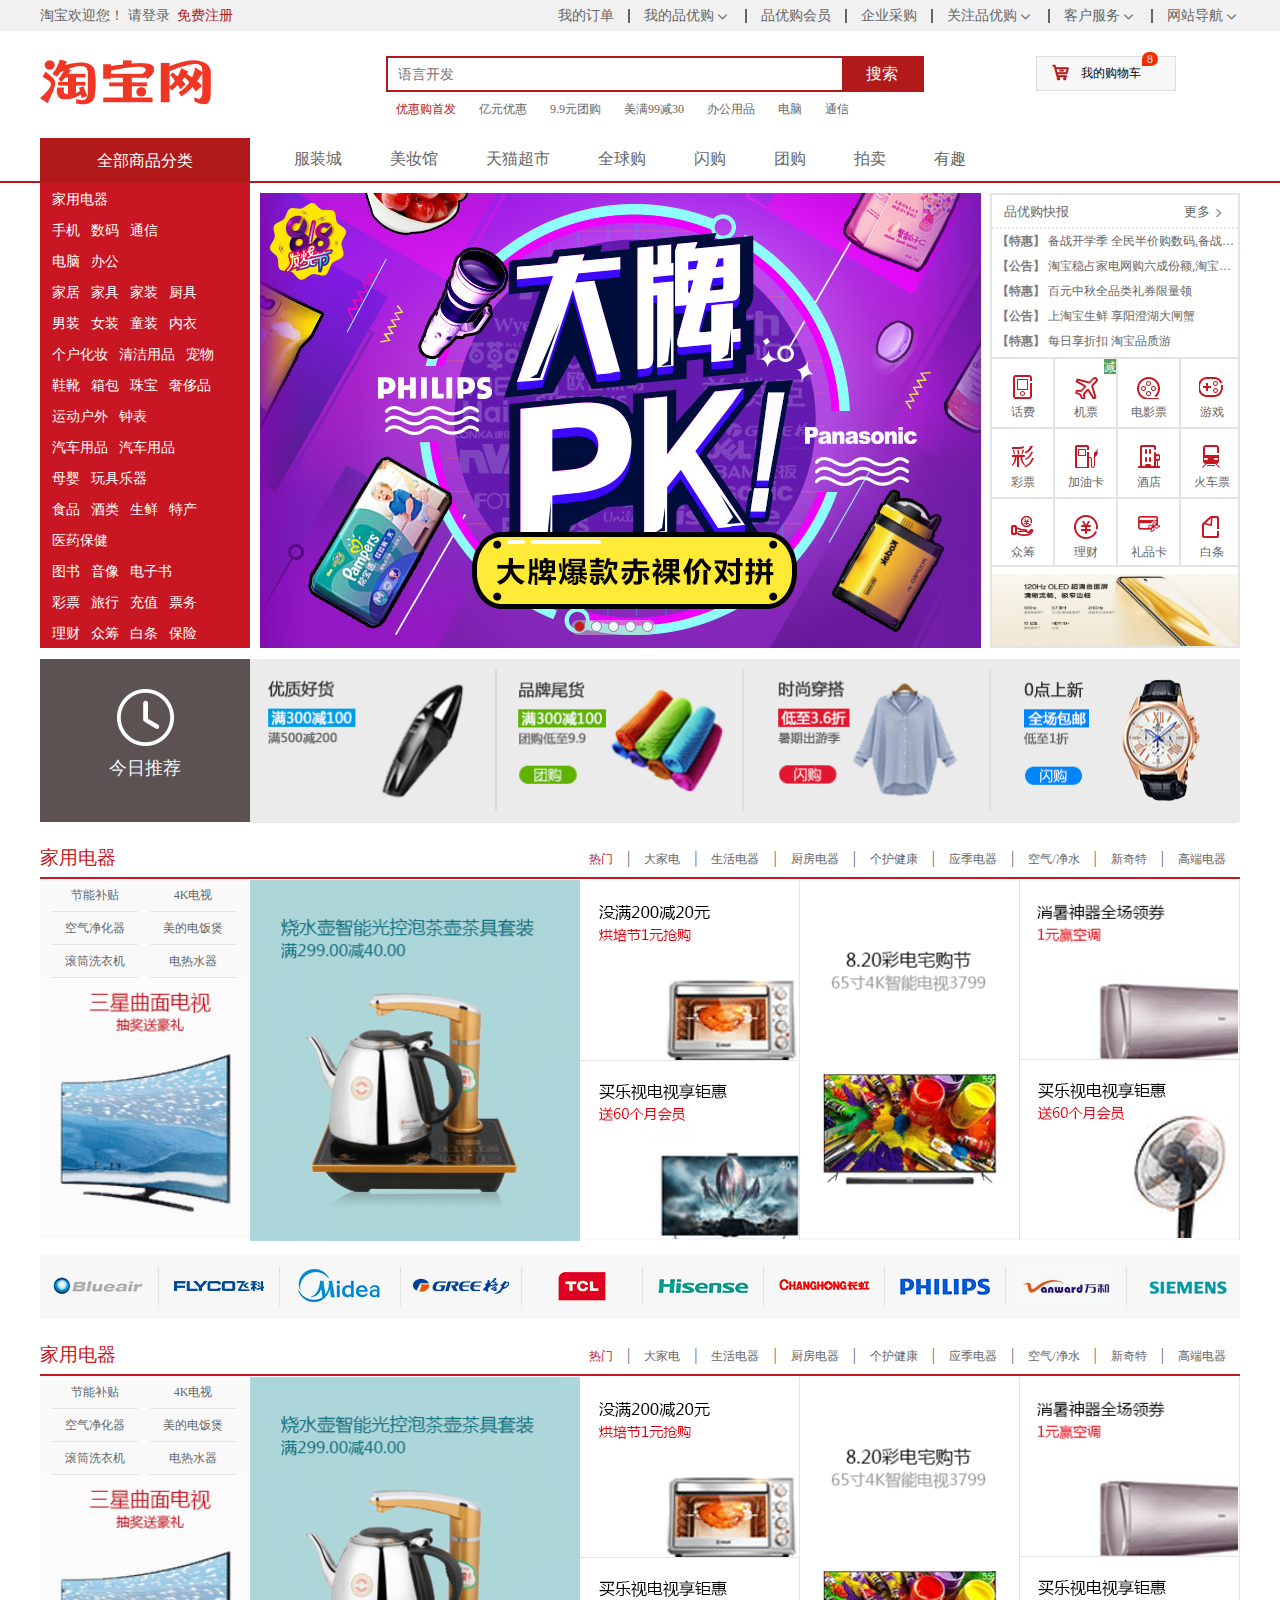
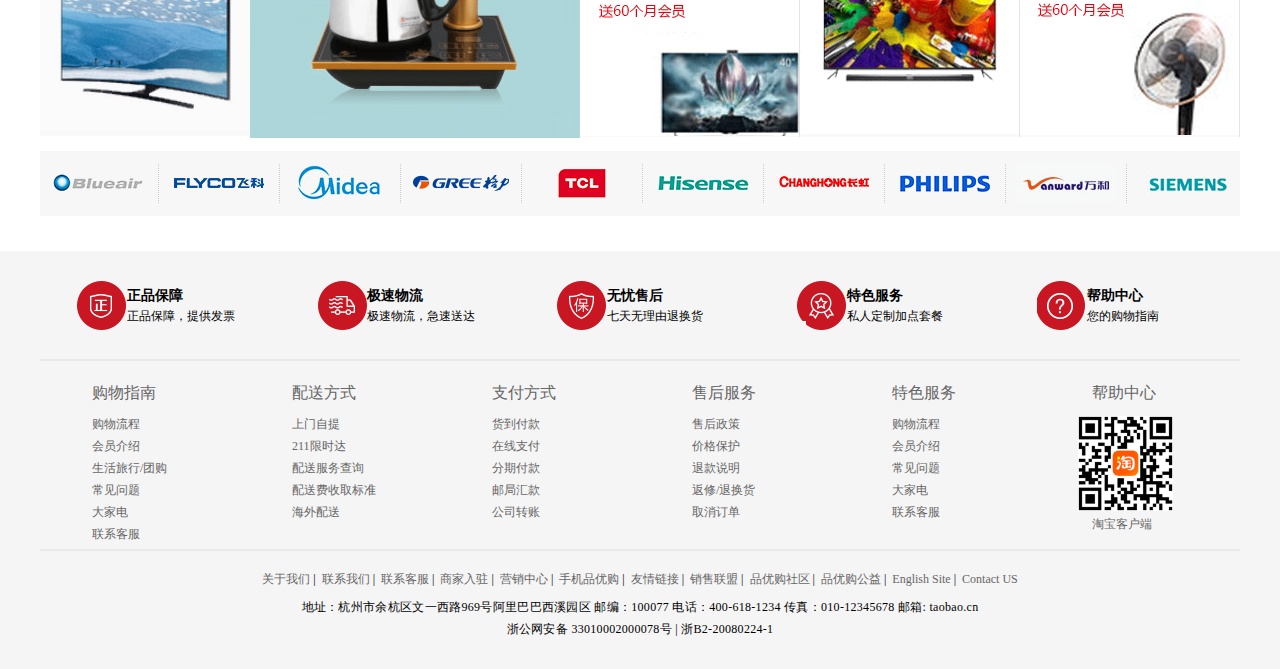
<file: index.html>
<!DOCTYPE html>
<html lang="en">

<head>
    <meta charset="UTF-8">
    <meta http-equiv="X-UA-Compatible" content="IE=edge">
    <meta name="viewport" content="width=device-width, initial-scale=1.0">
    <title>淘宝网-品质保障、轻松购物</title>
    <meta name="description"
        content="淘宝网 - 亚洲较大的网上交易平台，提供各类服饰、美容、家居、数码、话费/点卡充值… 数亿优质商品，同时提供担保交易(先收货后付款)等安全交易保障服务，并由商家提供退货承诺、破损补寄等消费者保障服务，让你安心享受网上购物乐趣！">
    <meta name="keyword" content="购物网站,团购,网上贸易,安全购物,电子商务">
    <link rel="short icon" href="favicon.ico">
    <link rel="stylesheet" href="css/base.css">
    <link rel="stylesheet" href="css/common.css">
    <link rel="stylesheet" href="css/index.css">
    <script src="http://at.alicdn.com/t/c/font_3820573_bttabifp97.js"></script>
    <script src="js/demo.js"></script>


</head>

<body>
    <!-- 快捷方式栏 -->
    <section class="shortcut">
        <div class="w">
            <div class="fl">
                <ul>
                    <li>淘宝欢迎您！&nbsp;</li>
                    <li><a href="#" class="style_gray">请登录&nbsp;&nbsp;</a><a href="register.html"
                            class="style_red">免费注册</a>
                    </li>
                </ul>
            </div>
            <div class="fr">
                <ul>
                    <li>我的订单</li>
                    <li></li>
                    <li class="arrow_down">我的品优购</li>
                    <li></li>
                    <li>品优购会员</li>
                    <li></li>
                    <li>企业采购</li>
                    <li></li>
                    <li class="arrow_down">关注品优购</li>
                    <li></li>
                    <li class="arrow_down">客户服务</li>
                    <li></li>
                    <li class="arrow_down">网站导航</li>
                </ul>
            </div>
        </div>
    </section>
    <!-- 头部区域 -->
    <header class="header w">
        <div class="logo">
            <h1><a href="index.html" title="淘宝网-品质保障、轻松购物">淘宝网-品质保障、轻松购物</a></h1>
        </div>
        <!-- 搜索区域 -->
        <div class="search">
            <input type="text" placeholder="语言开发">
            <button>搜索</button>
        </div>
        <!-- 热词模块 -->
        <div class="hotword">
            <a href="#" class="style_red">优惠购首发</a>
            <a href="#">亿元优惠</a>
            <a href="#">9.9元团购</a>
            <a href="#">美满99减30</a>
            <a href="#">办公用品</a>
            <a href="#">电脑</a>
            <a href="#">通信</a>
        </div>
        <div class="shopcart">我的购物车
            <i class="count">8</i>
        </div>

    </header>
    <!-- 导航栏 -->
    <nav class="nav">
        <div class="w">
            <div class="dropdown">
                <dt>全部商品分类</dt>
                <dd>
                    <ul>
                        <li><a href="#">家用电器</a>
                        </li>
                        <li><a href="list.html">手机</a>
                            <a href="#">数码</a>
                            <a href="#">通信</a>
                        </li>
                        <li><a href="#">电脑</a>
                            <a href="#">办公</a>
                        </li>
                        <li><a href="#">家居</a>
                            <a href="#">家具</a>
                            <a href="#">家装</a>
                            <a href="#">厨具</a>
                        </li>
                        <li><a href="#">男装</a>
                            <a href="#">女装</a>
                            <a href="#">童装</a>
                            <a href="#">内衣</a>
                        </li>
                        <li><a href="#">个户化妆</a>
                            <a href="#">清洁用品</a>
                            <a href="#">宠物</a>
                        </li>
                        <li><a href="#">鞋靴</a>
                            <a href="#">箱包</a>
                            <a href="#">珠宝</a>
                            <a href="#">奢侈品</a>
                        </li>
                        <li><a href="#">运动户外</a>
                            <a href="#">钟表</a>
                        </li>
                        <li><a href="#">汽车用品</a>
                            <a href="#">汽车用品</a>
                        </li>
                        <li><a href="#">母婴</a>
                            <a href="#">玩具乐器</a>
                        </li>
                        <li><a href="#">食品</a>
                            <a href="#">酒类</a>
                            <a href="#">生鲜</a>
                            <a href="#">特产</a>
                        </li>
                        <li><a href="#">医药保健</a>
                        </li>
                        <li><a href="#">图书</a>
                            <a href="#">音像</a>
                            <a href="#">电子书</a>
                        </li>
                        <li><a href="#">彩票</a>
                            <a href="#">旅行</a>
                            <a href="#">充值</a>
                            <a href="#">票务</a>
                        </li>
                        <li><a href="#">理财</a>
                            <a href="#">众筹</a>
                            <a href="#">白条</a>
                            <a href="#">保险</a>
                        </li>
                    </ul>
                </dd>
            </div>
            <div class="navitems">
                <ul>
                    <li><a href="#">服装城</a></li>
                    <li><a href="#">美妆馆</a></li>
                    <li><a href="#">天猫超市</a></li>
                    <li><a href="#">全球购</a></li>
                    <li><a href="#">闪购</a></li>
                    <li><a href="#">团购</a></li>
                    <li><a href="#">拍卖</a></li>
                    <li><a href="#">有趣</a></li>
                </ul>
            </div>
        </div>
    </nav>



    <!-- 首页模块 -->
    <div class="w">
        <div class="main">
            <div class="banner">
                <div class="previous iconfont banner_buttonStyle">
                    &#xe66e;
                </div>
                <div class="next iconfont banner_buttonStyle">
                    &#xe670;
                </div>
                <div class="indicator">
                    <ul>
                        <li></li>
                        <li></li>
                        <li></li>
                        <li></li>
                        <li></li>
                    </ul>
                </div>
                <ul>
                    <li> <img src="upload/banner4.png" alt=""> </li>
                    <li></li>
                    <li></li>
                </ul>
            </div>


            <div class="newsflash">
                <div class="news">
                    <div class="thead">
                        <h5>品优购快报</h5> <a href="#">更多</a>
                    </div>
                    <ul class="tbody">
                        <li> <span>【特惠】</span> <a href="#">备战开学季 全民半价购数码,备战开学季 全民半价购数码</a></li>
                        <li> <span>【公告】</span> <a href="#">淘宝稳占家电网购六成份额,淘宝稳占家电网购六成份额 </a></li>
                        <li> <span>【特惠】</span> <a href="#">百元中秋全品类礼券限量领 </a></li>
                        <li> <span>【公告】</span> <a href="#">上淘宝生鲜 享阳澄湖大闸蟹</a></li>
                        <li> <span>【特惠】</span> <a href="#">每日享折扣 淘宝品质游 </a></li>
                    </ul>
                </div>

                <div class="lifeservices">
                    <ul>
                        <li>
                            <span></span>
                            <a href="#">话费</a>
                        </li>
                        <li>
                            <span></span>
                            <a href="#">机票</a>
                            <div class="garbain_icon">减</div>
                        </li>
                        <li>
                            <span></span>
                            <a href="#">电影票</a>
                        </li>
                        <li>
                            <span></span>
                            <a href="#">游戏</a>
                        </li>
                        <li>
                            <span></span>
                            <a href="#">彩票</a>
                        </li>
                        <li>
                            <span></span>
                            <a href="#">加油卡</a>
                        </li>
                        <li>
                            <span></span>
                            <a href="#">酒店</a>
                        </li>
                        <li>
                            <span></span>
                            <a href="#">火车票</a>
                        </li>
                        <li>
                            <span></span>
                            <a href="#">众筹</a>
                        </li>
                        <li>
                            <span></span>
                            <a href="#">理财</a>
                        </li>
                        <li>
                            <span></span>
                            <a href="#">礼品卡</a>
                        </li>
                        <li>
                            <span></span>
                            <a href="#">白条</a>
                        </li>
                    </ul>
                </div>
                <div class="bargain">
                    <img src="upload/Snipaste_2023-02-12_20-47-40.png" alt="" width="250px" height="75px">
                </div>
            </div>
        </div>
    </div>


    <!-- 今日推荐 -->
    <div class="recommend w">
        <div class="recommend_head">
            <img src="images/今日推荐.png" alt="">
            <p>今日推荐</p>
        </div>
        <div class="recommend_body">
            <ul>
                <li><img src="upload/recommend01.png" alt=""></li>
                <li><img src="upload/recommend02.png" alt=""></li>
                <li><img src="upload/recommend03.png" alt=""></li>
                <li><img src="upload/recommend04.png" alt=""></li>
            </ul>
        </div>
    </div>

    <!-- 电梯模块 -->
    <div class="floor w">
        <div class="appliance">
            <div class="box-head">
                <h3>家用电器</h3>
                <div class="tab-list">
                    <ul>
                        <li><a href="#" class="style_red">热门</a>|</li>
                        <li><a href="#">大家电</a>|</li>
                        <li><a href="#">生活电器</a>|</li>
                        <li><a href="#">厨房电器</a>|</li>
                        <li><a href="#">个护健康</a>|</li>
                        <li><a href="#">应季电器</a>|</li>
                        <li><a href="#">空气/净水</a>|</li>
                        <li><a href="#">新奇特</a>|</li>
                        <li><a href="#">高端电器</a></li>
                    </ul>
                </div>
            </div>
            <div class="box-body">
                <div class="tab-list-item">
                    <div class="column_210">
                        <ul>
                            <li><a href="#">节能补贴</a></li>
                            <li><a href="#">4K电视</a></li>
                            <li><a href="#">空气净化器</a></li>
                            <li><a href="#">美的电饭煲</a></li>
                            <li><a href="#">滚筒洗衣机</a></li>
                            <li><a href="#">电热水器</a></li>
                        </ul>
                        <a href="#">
                            <img src="upload/floor-1-1.png" alt=""></a>
                    </div>
                    <div class="column_330">
                        <a href="#"><img src="upload/floor-1-b01.png" alt=""></a>
                    </div>
                    <div class="column_220">
                        <a href="#" class="border_bottom"><img src="upload/floor-1-2.png" alt=""></a>
                        <a href="#"><img src="upload/floor-1-3.png" alt=""></a>
                    </div>
                    <div class="column_220">
                        <a href="#"><img src="upload/floor-1-4.png" alt=""></a>
                    </div>
                    <div class="column_220">
                        <a href="#" class="border_bottom"><img src="upload/floor-1-5.png" alt=""></a>
                        <a href="#"><img src="upload/floor-1-6.png" alt=""></a>
                    </div>
                </div>
            </div>

        </div>
        <div class="brand"><img src="upload/brand.png" alt=""></div>

        <!-- 第二层 -->
        <div class="appliance">
            <div class="box-head">
                <h3>家用电器</h3>
                <div class="tab-list">
                    <ul>
                        <li><a href="#" class="style_red">热门</a>|</li>
                        <li><a href="#">大家电</a>|</li>
                        <li><a href="#">生活电器</a>|</li>
                        <li><a href="#">厨房电器</a>|</li>
                        <li><a href="#">个护健康</a>|</li>
                        <li><a href="#">应季电器</a>|</li>
                        <li><a href="#">空气/净水</a>|</li>
                        <li><a href="#">新奇特</a>|</li>
                        <li><a href="#">高端电器</a></li>
                    </ul>
                </div>
            </div>
            <div class="box-body">
                <div class="tab-list-item">
                    <div class="column_210">
                        <ul>
                            <li><a href="#">节能补贴</a></li>
                            <li><a href="#">4K电视</a></li>
                            <li><a href="#">空气净化器</a></li>
                            <li><a href="#">美的电饭煲</a></li>
                            <li><a href="#">滚筒洗衣机</a></li>
                            <li><a href="#">电热水器</a></li>
                        </ul>
                        <a href="#">
                            <img src="upload/floor-1-1.png" alt=""></a>
                    </div>
                    <div class="column_330">
                        <a href="#"><img src="upload/floor-1-b01.png" alt=""></a>
                    </div>
                    <div class="column_220">
                        <a href="#" class="border_bottom"><img src="upload/floor-1-2.png" alt=""></a>
                        <a href="#"><img src="upload/floor-1-3.png" alt=""></a>
                    </div>
                    <div class="column_220">
                        <a href="#"><img src="upload/floor-1-4.png" alt=""></a>
                    </div>
                    <div class="column_220">
                        <a href="#" class="border_bottom"><img src="upload/floor-1-5.png" alt=""></a>
                        <a href="#"><img src="upload/floor-1-6.png" alt=""></a>
                    </div>
                </div>
            </div>

        </div>
        <div class="brand"><img src="upload/brand.png" alt=""></div>
    </div>








    <!-- 底部模块 -->
    <footer class="footer">
        <div class="w">
            <!-- 服务模块 -->
            <div class="mod_services">
                <ul>
                    <li>
                        <h5></h5>
                        <h4>正品保障</h4>
                        <p>正品保障，提供发票</p>
                    </li>
                    <li>
                        <h5></h5>
                        <h4>极速物流</h4>
                        <p>极速物流，急速送达</p>
                    </li>
                    <li>
                        <h5></h5>
                        <h4>无忧售后</h4>
                        <p>七天无理由退换货</p>
                    </li>
                    <li>
                        <h5></h5>
                        <h4>特色服务</h4>
                        <p>私人定制加点套餐</p>
                    </li>
                    <li>
                        <h5></h5>
                        <h4>帮助中心</h4>
                        <p>您的购物指南</p>
                    </li>
                </ul>
            </div>
            <!-- 购物指南 -->
            <div class="mod_help">
                <ul>
                    <li>
                        <dl>
                            <dt><a href="#">购物指南</a></dt>
                            <dd><a href="#">购物流程</a></dd>
                            <dd><a href="#">会员介绍</a></dd>
                            <dd><a href="#">生活旅行/团购</a></dd>
                            <dd><a href="#">常见问题</a></dd>
                            <dd><a href="#">大家电</a></dd>
                            <dd><a href="#">联系客服</a></dd>
                        </dl>
                    </li>
                    <li>
                        <dl>
                            <dt><a href="#">配送方式</a></dt>
                            <dd><a href="#">上门自提</a></dd>
                            <dd><a href="#">211限时达</a></dd>
                            <dd><a href="#">配送服务查询</a></dd>
                            <dd><a href="#">配送费收取标准</a></dd>
                            <dd><a href="#">海外配送</a></dd>
                        </dl>
                    </li>
                    <li>
                        <dl>
                            <dt><a href="#">支付方式</a></dt>
                            <dd><a href="#">货到付款</a></dd>
                            <dd><a href="#">在线支付</a></dd>
                            <dd><a href="#">分期付款</a></dd>
                            <dd><a href="#">邮局汇款</a></dd>
                            <dd><a href="#">公司转账</a></dd>
                        </dl>
                    </li>
                    <li>
                        <dl>
                            <dt><a href="#">售后服务</a></dt>
                            <dd><a href="#">售后政策</a></dd>
                            <dd><a href="#">价格保护</a></dd>
                            <dd><a href="#">退款说明</a></dd>
                            <dd><a href="#">返修/退换货</a></dd>
                            <dd><a href="#">取消订单</a></dd>
                        </dl>
                    </li>
                    <li>
                        <dl>
                            <dt><a href="#">特色服务</a></dt>
                            <dd><a href="#">购物流程</a></dd>
                            <dd><a href="#">会员介绍</a></dd>
                            <dd><a href="#">常见问题</a></dd>
                            <dd><a href="#">大家电</a></dd>
                            <dd><a href="#">联系客服</a></dd>
                        </dl>
                    </li>
                    <li>
                        <dl>
                            <dt><a href="#">帮助中心</a></dt>
                            <dd><img src="./images/二维码.png" alt="二维码"></dd>
                            <dd><a href="#">淘宝客户端</a></dd>
                        </dl>
                    </li>
                </ul>

            </div>
            <!-- 联系我们 -->
            <div class="mod_contact">
                <div class="link">
                    <a href="#">关于我们</a>&nbsp;|&nbsp;
                    <a href="#">联系我们</a>&nbsp;|&nbsp;
                    <a href="#">联系客服</a>&nbsp;|&nbsp;
                    <a href="#">商家入驻</a>&nbsp;|&nbsp;
                    <a href="#">营销中心</a>&nbsp;|&nbsp;
                    <a href="#">手机品优购</a>&nbsp;|&nbsp;
                    <a href="#">友情链接</a>&nbsp;|&nbsp;
                    <a href="#">销售联盟</a>&nbsp;|&nbsp;
                    <a href="#">品优购社区</a>&nbsp;|&nbsp;
                    <a href="#">品优购公益</a>&nbsp;|&nbsp;
                    <a href="#">English Site</a>&nbsp;|&nbsp;
                    <a href="#">Contact US</a>
                </div>
                <div class="copyright">
                    地址：杭州市余杭区文一西路969号阿里巴巴西溪园区 邮编：100077 电话：400-618-1234 传真：010-12345678 邮箱: taobao.cn <br>
                    浙公网安备 33010002000078号 | 浙B2-20080224-1
                </div>
            </div>
        </div>

    </footer>

</body>

</html>
</file>
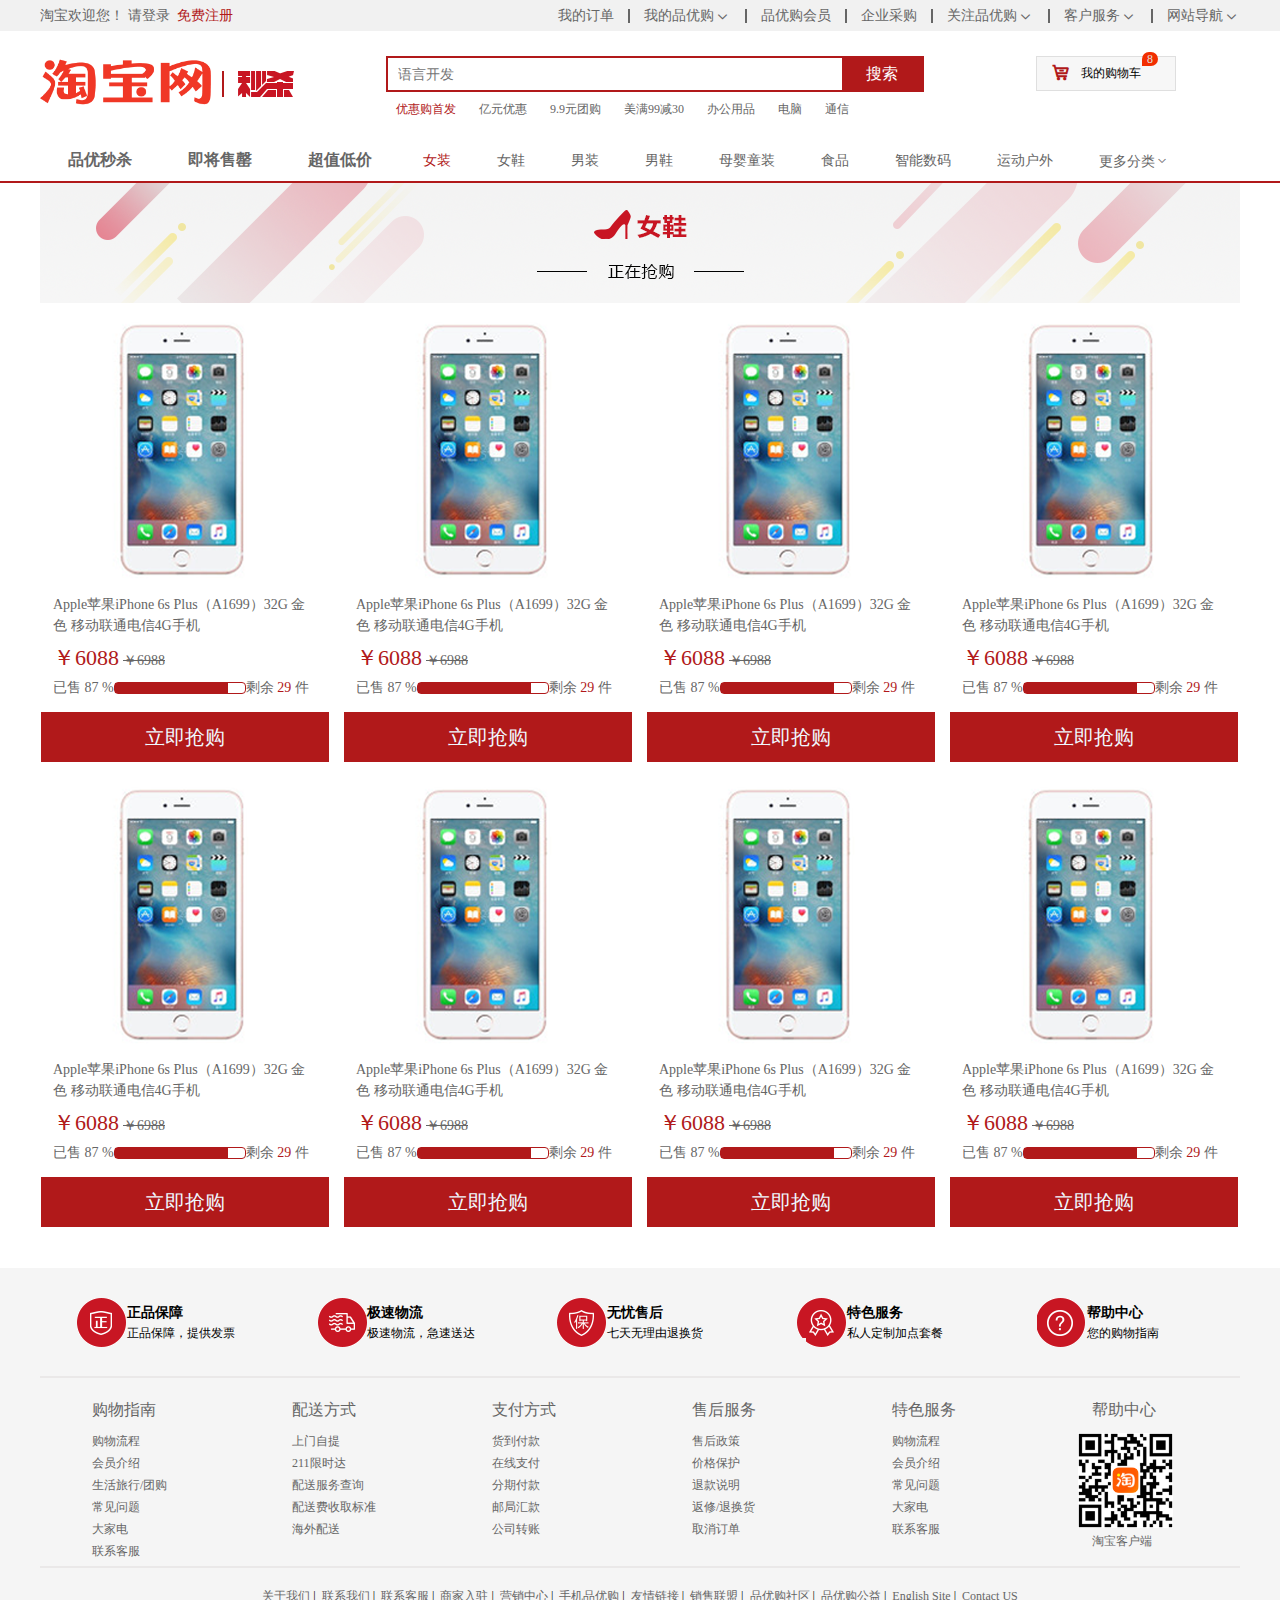
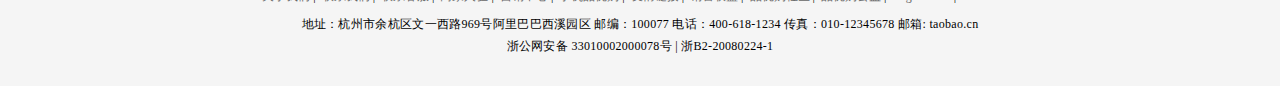
<file: list.html>
<!DOCTYPE html>
<html lang="en">

<head>
    <meta charset="UTF-8">
    <meta http-equiv="X-UA-Compatible" content="IE=edge">
    <meta name="viewport" content="width=device-width, initial-scale=1.0">
    <title>分类列表-淘宝网</title>
    <meta name="description"
        content="淘宝网 - 亚洲较大的网上交易平台，提供各类服饰、美容、家居、数码、话费/点卡充值… 数亿优质商品，同时提供担保交易(先收货后付款)等安全交易保障服务，并由商家提供退货承诺、破损补寄等消费者保障服务，让你安心享受网上购物乐趣！">
    <meta name="keyword" content="购物网站,团购,网上贸易,安全购物,电子商务">
    <link rel="short icon" href="favicon.ico">
    <link rel="stylesheet" href="css/base.css">
    <link rel="stylesheet" href="css/common.css">
    <link rel="stylesheet" href="css/list.css">
    <script src="http://at.alicdn.com/t/c/font_3820573_bttabifp97.js"></script>
    <script src="js/demo.js"></script>


</head>

<body>
    <!-- 快捷方式栏 -->
    <section class="shortcut">
        <div class="w">
            <div class="fl">
                <ul>
                    <li>淘宝欢迎您！&nbsp;</li>
                    <li><a href="#" class="style_gray">请登录&nbsp;&nbsp;</a><a href="register.html"
                            class="style_red">免费注册</a>
                    </li>
                </ul>
            </div>
            <div class="fr">
                <ul>
                    <li>我的订单</li>
                    <li></li>
                    <li class="arrow_down">我的品优购</li>
                    <li></li>
                    <li>品优购会员</li>
                    <li></li>
                    <li>企业采购</li>
                    <li></li>
                    <li class="arrow_down">关注品优购</li>
                    <li></li>
                    <li class="arrow_down">客户服务</li>
                    <li></li>
                    <li class="arrow_down">网站导航</li>
                </ul>
            </div>
        </div>
    </section>
    <!-- 头部区域 -->
    <header class="header w">
        <div class="logo">
            <h1><a href="index.html" title="淘宝网-品质保障、轻松购物">淘宝网-品质保障、轻松购物</a></h1>
        </div>
        <div class="seckill">
            <img src="images/sk.png" alt="">
        </div>
        <!-- 搜索区域 -->
        <div class="search">
            <input type="text" placeholder="语言开发">
            <button>搜索</button>
        </div>
        <!-- 热词模块 -->
        <div class="hotword">
            <a href="#" class="style_red">优惠购首发</a>
            <a href="#">亿元优惠</a>
            <a href="#">9.9元团购</a>
            <a href="#">美满99减30</a>
            <a href="#">办公用品</a>
            <a href="#">电脑</a>
            <a href="#">通信</a>
        </div>
        <div class="shopcart">我的购物车
            <i class="count">8</i>
        </div>

    </header>

    <!-- 导航模块 -->
    <nav class="nav">
        <div class="w">
            <div class="sk_list">
                <ul>
                    <li><a href="#">品优秒杀</a></li>
                    <li><a href="#">即将售罄</a></li>
                    <li><a href="#">超值低价</a></li>
                </ul>
            </div>
            <div class="sk_content">
                <ul>
                    <li><a href="#" class="style_red">女装</a></li>
                    <li><a href="#">女鞋</a></li>
                    <li><a href="#">男装</a></li>
                    <li><a href="#">男鞋</a></li>
                    <li><a href="#">母婴童装</a></li>
                    <li><a href="#">食品</a></li>
                    <li><a href="#">智能数码</a></li>
                    <li><a href="#">运动户外</a></li>
                    <li><a href="#">更多分类</a></li>
                </ul>
            </div>
        </div>
    </nav>

    <!-- 列表商品 -->
    <div class="sk_container w">
        <div class="sk_head">
            <img src="upload/sk_bg.png" alt="">
        </div>
        <div class="sk_body">
            <ul class="clearfix">
                <li>
                    <div class="phone_box">
                        <img src="upload/phone.png" alt="">
                        <div class="phone_box_body">
                            <p>Apple苹果iPhone 6s Plus（A1699）32G 金色 移动联通电信4G手机</p>
                            <span class="promotion">6088</span>
                            <span class="original_price">6988</span>
                            <div class="phone_count">
                                <div class="sold">已售 <i>87</i> %</div>
                                <div class="sold_box">
                                    <div class="sold_count"></div>
                                </div>
                                <div class="surplus">剩余 <i>29</i> 件</div>
                            </div>
                        </div>
                        <input type="button" value="立即抢购">
                    </div>

                </li>
                <li>
                    <div class="phone_box">
                        <img src="upload/phone.png" alt="">
                        <div class="phone_box_body">
                            <p>Apple苹果iPhone 6s Plus（A1699）32G 金色 移动联通电信4G手机</p>
                            <span class="promotion">6088</span>
                            <span class="original_price">6988</span>
                            <div class="phone_count">
                                <div class="sold">已售 <i>87</i> %</div>
                                <div class="sold_box">
                                    <div class="sold_count"></div>
                                </div>
                                <div class="surplus">剩余 <i>29</i> 件</div>
                            </div>
                        </div>
                        <input type="button" value="立即抢购">
                    </div>

                </li>
                <li>
                    <div class="phone_box">
                        <img src="upload/phone.png" alt="">
                        <div class="phone_box_body">
                            <p>Apple苹果iPhone 6s Plus（A1699）32G 金色 移动联通电信4G手机</p>
                            <span class="promotion">6088</span>
                            <span class="original_price">6988</span>
                            <div class="phone_count">
                                <div class="sold">已售 <i>87</i> %</div>
                                <div class="sold_box">
                                    <div class="sold_count"></div>
                                </div>
                                <div class="surplus">剩余 <i>29</i> 件</div>
                            </div>
                        </div>
                        <input type="button" value="立即抢购">
                    </div>

                </li>
                <li>
                    <div class="phone_box">
                        <img src="upload/phone.png" alt="">
                        <div class="phone_box_body">
                            <p>Apple苹果iPhone 6s Plus（A1699）32G 金色 移动联通电信4G手机</p>
                            <span class="promotion">6088</span>
                            <span class="original_price">6988</span>
                            <div class="phone_count">
                                <div class="sold">已售 <i>87</i> %</div>
                                <div class="sold_box">
                                    <div class="sold_count"></div>
                                </div>
                                <div class="surplus">剩余 <i>29</i> 件</div>
                            </div>
                        </div>
                        <input type="button" value="立即抢购">
                    </div>

                </li>
                <li>
                    <div class="phone_box">
                        <img src="upload/phone.png" alt="">
                        <div class="phone_box_body">
                            <p>Apple苹果iPhone 6s Plus（A1699）32G 金色 移动联通电信4G手机</p>
                            <span class="promotion">6088</span>
                            <span class="original_price">6988</span>
                            <div class="phone_count">
                                <div class="sold">已售 <i>87</i> %</div>
                                <div class="sold_box">
                                    <div class="sold_count"></div>
                                </div>
                                <div class="surplus">剩余 <i>29</i> 件</div>
                            </div>
                        </div>
                        <input type="button" value="立即抢购">
                    </div>

                </li>
                <li>
                    <div class="phone_box">
                        <img src="upload/phone.png" alt="">
                        <div class="phone_box_body">
                            <p>Apple苹果iPhone 6s Plus（A1699）32G 金色 移动联通电信4G手机</p>
                            <span class="promotion">6088</span>
                            <span class="original_price">6988</span>
                            <div class="phone_count">
                                <div class="sold">已售 <i>87</i> %</div>
                                <div class="sold_box">
                                    <div class="sold_count"></div>
                                </div>
                                <div class="surplus">剩余 <i>29</i> 件</div>
                            </div>
                        </div>
                        <input type="button" value="立即抢购">
                    </div>

                </li>
                <li>
                    <div class="phone_box">
                        <img src="upload/phone.png" alt="">
                        <div class="phone_box_body">
                            <p>Apple苹果iPhone 6s Plus（A1699）32G 金色 移动联通电信4G手机</p>
                            <span class="promotion">6088</span>
                            <span class="original_price">6988</span>
                            <div class="phone_count">
                                <div class="sold">已售 <i>87</i> %</div>
                                <div class="sold_box">
                                    <div class="sold_count"></div>
                                </div>
                                <div class="surplus">剩余 <i>29</i> 件</div>
                            </div>
                        </div>
                        <input type="button" value="立即抢购">
                    </div>

                </li>
                <li>
                    <div class="phone_box">
                        <img src="upload/phone.png" alt="">
                        <div class="phone_box_body">
                            <p>Apple苹果iPhone 6s Plus（A1699）32G 金色 移动联通电信4G手机</p>
                            <span class="promotion">6088</span>
                            <span class="original_price">6988</span>
                            <div class="phone_count">
                                <div class="sold">已售 <i>87</i> %</div>
                                <div class="sold_box">
                                    <div class="sold_count"></div>
                                </div>
                                <div class="surplus">剩余 <i>29</i> 件</div>
                            </div>
                        </div>
                        <input type="button" value="立即抢购">
                    </div>

                </li>
            </ul>

        </div>
    </div>






    <!-- 底部模块 -->
    <footer class="footer">
        <div class="w">
            <!-- 服务模块 -->
            <div class="mod_services">
                <ul>
                    <li>
                        <h5></h5>
                        <h4>正品保障</h4>
                        <p>正品保障，提供发票</p>
                    </li>
                    <li>
                        <h5></h5>
                        <h4>极速物流</h4>
                        <p>极速物流，急速送达</p>
                    </li>
                    <li>
                        <h5></h5>
                        <h4>无忧售后</h4>
                        <p>七天无理由退换货</p>
                    </li>
                    <li>
                        <h5></h5>
                        <h4>特色服务</h4>
                        <p>私人定制加点套餐</p>
                    </li>
                    <li>
                        <h5></h5>
                        <h4>帮助中心</h4>
                        <p>您的购物指南</p>
                    </li>
                </ul>
            </div>
            <!-- 购物指南 -->
            <div class="mod_help">
                <ul>
                    <li>
                        <dl>
                            <dt><a href="#">购物指南</a></dt>
                            <dd><a href="#">购物流程</a></dd>
                            <dd><a href="#">会员介绍</a></dd>
                            <dd><a href="#">生活旅行/团购</a></dd>
                            <dd><a href="#">常见问题</a></dd>
                            <dd><a href="#">大家电</a></dd>
                            <dd><a href="#">联系客服</a></dd>
                        </dl>
                    </li>
                    <li>
                        <dl>
                            <dt><a href="#">配送方式</a></dt>
                            <dd><a href="#">上门自提</a></dd>
                            <dd><a href="#">211限时达</a></dd>
                            <dd><a href="#">配送服务查询</a></dd>
                            <dd><a href="#">配送费收取标准</a></dd>
                            <dd><a href="#">海外配送</a></dd>
                        </dl>
                    </li>
                    <li>
                        <dl>
                            <dt><a href="#">支付方式</a></dt>
                            <dd><a href="#">货到付款</a></dd>
                            <dd><a href="#">在线支付</a></dd>
                            <dd><a href="#">分期付款</a></dd>
                            <dd><a href="#">邮局汇款</a></dd>
                            <dd><a href="#">公司转账</a></dd>
                        </dl>
                    </li>
                    <li>
                        <dl>
                            <dt><a href="#">售后服务</a></dt>
                            <dd><a href="#">售后政策</a></dd>
                            <dd><a href="#">价格保护</a></dd>
                            <dd><a href="#">退款说明</a></dd>
                            <dd><a href="#">返修/退换货</a></dd>
                            <dd><a href="#">取消订单</a></dd>
                        </dl>
                    </li>
                    <li>
                        <dl>
                            <dt><a href="#">特色服务</a></dt>
                            <dd><a href="#">购物流程</a></dd>
                            <dd><a href="#">会员介绍</a></dd>
                            <dd><a href="#">常见问题</a></dd>
                            <dd><a href="#">大家电</a></dd>
                            <dd><a href="#">联系客服</a></dd>
                        </dl>
                    </li>
                    <li>
                        <dl>
                            <dt><a href="#">帮助中心</a></dt>
                            <dd><img src="./images/二维码.png" alt="二维码"></dd>
                            <dd><a href="#">淘宝客户端</a></dd>
                        </dl>
                    </li>
                </ul>

            </div>
            <!-- 联系我们 -->
            <div class="mod_contact">
                <div class="link">
                    <a href="#">关于我们</a>&nbsp;|&nbsp;
                    <a href="#">联系我们</a>&nbsp;|&nbsp;
                    <a href="#">联系客服</a>&nbsp;|&nbsp;
                    <a href="#">商家入驻</a>&nbsp;|&nbsp;
                    <a href="#">营销中心</a>&nbsp;|&nbsp;
                    <a href="#">手机品优购</a>&nbsp;|&nbsp;
                    <a href="#">友情链接</a>&nbsp;|&nbsp;
                    <a href="#">销售联盟</a>&nbsp;|&nbsp;
                    <a href="#">品优购社区</a>&nbsp;|&nbsp;
                    <a href="#">品优购公益</a>&nbsp;|&nbsp;
                    <a href="#">English Site</a>&nbsp;|&nbsp;
                    <a href="#">Contact US</a>
                </div>
                <div class="copyright">
                    地址：杭州市余杭区文一西路969号阿里巴巴西溪园区 邮编：100077 电话：400-618-1234 传真：010-12345678 邮箱: taobao.cn <br>
                    浙公网安备 33010002000078号 | 浙B2-20080224-1
                </div>
            </div>
        </div>

    </footer>

</body>

</html>
</file>
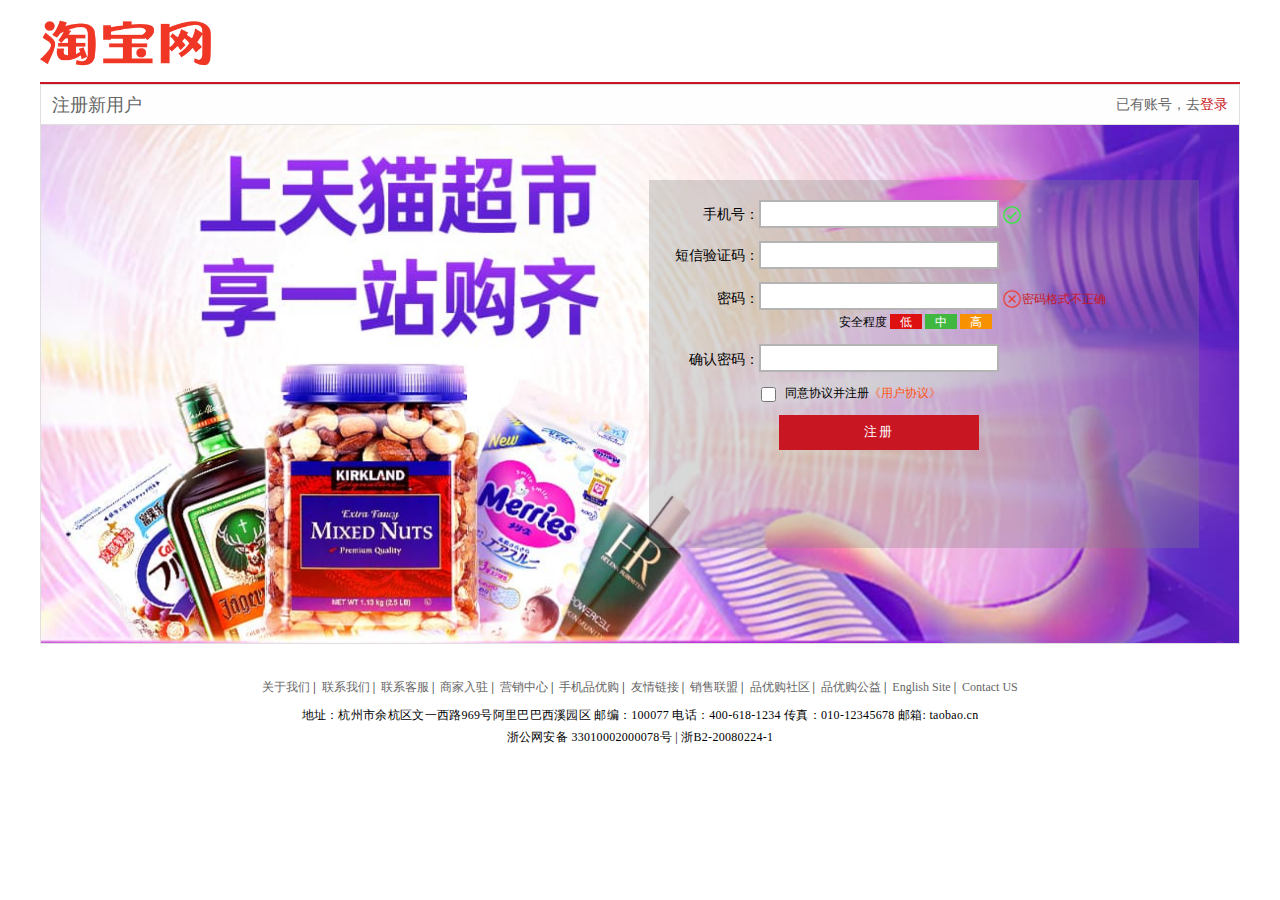
<file: register.html>
<!DOCTYPE html>
<html lang="en">

<head>
    <meta charset="UTF-8">
    <meta http-equiv="X-UA-Compatible" content="IE=edge">
    <meta name="viewport" content="width=device-width, initial-scale=1.0">
    <title>注册页面</title>
    <link rel="short icon" href="favicon.ico">
    <link rel="stylesheet" href="css/base.css">
    <link rel="stylesheet" href="css/register.css">
</head>

<body>
    <div class="w">
        <header>
            <div class="logo">
                <a href="index.html">
                    <img src="images/logo.png" alt="" width="171px" height="60"></a>
            </div>
        </header>
        <div class="register">
            <div class="register_header">
                <h3>注册新用户</h3>
                <div class="login">已有账号，去<a href="#">登录</a></div>
            </div>
            <!-- 注册区域 -->
            <div class="register_body">
                <div class="register_form">
                    <ul>
                        <li><label for="">手机号：</label><input type="text" class="input"><span class="correct">
                                <i></i></span>
                        </li>
                        <li><label for="">短信验证码：</label><input type="text" class="input"><span class=""> <i></i></span>
                        </li>
                        <li><label for="">密码：</label><input type="password" class="input"><span class="error">
                                <i></i>密码格式不正确</span>
                        </li>
                        <li class="safe">
                            安全程度
                            <em class="low">低</em>
                            <em class="middle">中</em>
                            <em class="high">高</em>
                        </li>
                        <li><label for="">确认密码：</label><input type="password" class="input"><span class=""> <i></i></span>
                        </li>
                        <li class="agreement">
                            <input type="checkbox" name="" id="agreement_input">
                            <label for="agreement_input"><span>同意协议并注册</span></label><a href="#">《用户协议》</a>
                        </li>
                        <li><input type="button" value="注册" class="register_btn"></li>
                    </ul>
                </div>
            </div>
        </div>
        <footer>
            <!-- 联系我们 -->
            <div class="mod_contact">
                <div class="link">
                    <a href="#">关于我们</a>&nbsp;|&nbsp;
                    <a href="#">联系我们</a>&nbsp;|&nbsp;
                    <a href="#">联系客服</a>&nbsp;|&nbsp;
                    <a href="#">商家入驻</a>&nbsp;|&nbsp;
                    <a href="#">营销中心</a>&nbsp;|&nbsp;
                    <a href="#">手机品优购</a>&nbsp;|&nbsp;
                    <a href="#">友情链接</a>&nbsp;|&nbsp;
                    <a href="#">销售联盟</a>&nbsp;|&nbsp;
                    <a href="#">品优购社区</a>&nbsp;|&nbsp;
                    <a href="#">品优购公益</a>&nbsp;|&nbsp;
                    <a href="#">English Site</a>&nbsp;|&nbsp;
                    <a href="#">Contact US</a>
                </div>
                <div class="copyright">
                    地址：杭州市余杭区文一西路969号阿里巴巴西溪园区 邮编：100077 电话：400-618-1234 传真：010-12345678 邮箱: taobao.cn <br>
                    浙公网安备 33010002000078号 | 浙B2-20080224-1
                </div>
            </div>
        </footer>
    </div>

</body>

</html>
</file>
<file: css/base.css>
/* 初始化样式 */

/* 清除内外边距 */
* {
    margin: 0;
    padding: 0;
    box-sizing: border-box;
}
/* 斜体不倾斜 */
em,i {
    font-style: normal;
}
/* 去除li的圆点 */
li {
    list-style: none;
}
/* 解决图片底部有缝隙问题 */
img {
    border: 0;
    vertical-align: middle;
}
/* 鼠标经过改为小手 */
button {
    cursor: pointer;
}
/* 清除a标签下划线 */
a {
    color: #666666;
    text-decoration: none;
}
a:hover {
    color: #b1191a;
}

/* "\5B8B\4F53"为宋体的Unicode码，防止CSS乱码 */
button,input {
    font-family: Microsoft Yahei "\5B8B\4F53";
    outline: none;
    border: 0;
}

/* 抗锯齿 */
body {
    -webkit-font-smoothing:antialiased;
}

/* 清除浮动 */
.clearfix::after {
    content: "";
    display: block;
    height: 0;
    clear: both;
    visibility: hidden;
}
</file>
<file: css/common.css>
/* 公共样式 */


/* 字体图标 */
@font-face {
    font-family: "iconfont";
    /* Project id 3891519 */
    src: url('../fonts/iconfont.woff2?t=1676177915421') format('woff2'),
        url('../fonts/iconfont.woff?t=1676177915421') format('woff'),
        url('../fonts/iconfont.ttf?t=1676177915421') format('truetype');
}

/* 版心 */
.w {
    margin: 0 auto;
    width: 1200px;
}

/* 导航栏 */
.shortcut {
    height: 31px;
    background-color: #f1f1f1;
    font-size: 14px;
    line-height: 31px;
    color: #666666;
}

.style_red {
    color: #b1191a;
}

/* .style_gray {
    color: #666666;
} */

.shortcut ul li {
    float: left;
}

.fl {
    float: left;
}

.fr {
    float: right;
}

.shortcut .fr ul :nth-child(even) {
    width: 2px;
    height: 14px;
    background-color: #666666;
    margin: 9px 14px 0 14px;
}

.shortcut li:hover,
.shortcut a:hover {
    color: #b1191a;
}

.arrow_down::after {
    content: '\e66f';
    font-family: "iconfont"!important;
    font-size: 17px;
    vertical-align: middle;
}

.header {
    position: relative;
    height: 105px;
}

.logo {
    position: absolute;
    top: 24px;
    width: 171px;
    height: 60px;
    font-size: 0px;
}

.logo a {
    display: inline-block;
    width: 171px;
    height: 60px;
    background: url(../images/logo.png) 0 0/171px 60px no-repeat;
}

.search {
    position: absolute;
    height: 36px;
    width: 538px;
    background-color: pink;
    top: 25px;
    left: 346px;
    border: 2px #b1191a solid;

}

.search input {
    float: left;
    height: 32px;
    width: 454px;
    padding-left: 10px;
    font-size: 14px;
}

.search button {
    float: left;
    height: 32px;
    width: 80px;
    background-color: #b1191a;
    color: #fff;
    font-size: 16px;
}

.hotword {
    position: absolute;
    top: 70px;
    left: 346px;
    color: #fff;
    font-size: 12px;
}

.hotword a {
    margin: 0 10px;
}

.shopcart {
    position: absolute;
    top: 25px;
    right: 64px;
    height: 35px;
    width: 140px;
    background-color: #f7f7f7;
    border: 1px solid #dfdfdf;
    line-height: 32px;
    text-align: center;
    font-size: 12px;
}

.shopcart::before {
    display: inline-block;
    content: '\e63e';
    font-family: "iconfont";
    margin-top: -2px;
    margin-right: 10px;
    font-size: 20px;
    font-weight: 600;
    color: #b1191a;
    vertical-align: middle;



}

.shopcart::after {
    content: '\e6a3';
    font-family: "iconfont";
    margin-left: 6px;
    color: #666666;

}

.count {
    position: absolute;
    padding: 0 5px;
    height: 14px;
    background-color: #F22E00;
    top: -5px;
    left: 105px;
    border-radius: 7px 7px 7px 0;
    color: #dfdfdf;
    line-height: 14px;
}

.nav {
    height: 47px;
    border-bottom: 2px solid #b1191a;
}

.dropdown {
    float: left;
    width: 210px;
    height: 45px;
    margin-top: 2px;
    background-color: #b1191a;
}

.navitems {
    float: left;
}

.dropdown dt {
    height: 100%;
    width: 100%;
    text-align: center;
    line-height: 45px;
    color: #fff;
    font-size: 16px;

}

.dropdown dd {
    /* display: none; */
    width: 100%;
    height: 465px;
    background-color: #c81623;
    padding-left: 2px;
}

.dropdown dd ul li {
    position: relative;
    height: 31px;
    width: 100%;
    padding-left: 10px;
    background-color: #c81623;
    line-height: 31px;
    color: #fff;

}

.dropdown dd ul li a {
    font-size: 14px;
    color: #fff;
    margin-right: 7px;

}

.dropdown dd ul li:hover {
    background-color: #fff;
    color: #c81623;

}

.dropdown dd ul li:hover a {
    color: #c81623;
}

.dropdown dd ul li::after {
    position: absolute;
    content: '\e6a3';
    top: 2px;
    right: 10px;
    font-family: "iconfont";
    font-size: 14px;
}

.navitems ul {
    margin-left: 20px;
}

.navitems ul li {
    float: left;
}

.navitems ul li a {
    height: 45px;
    padding: 0 24px;
    line-height: 45px;
    font-size: 16px;
}

footer {
    height: 418px;
    padding-top: 30px;
    margin-top: 35px;
    background-color: #f5f5f5;
}

.mod_services {
    height: 80px;
    border-bottom: 2px solid #eae8e8;
}

.mod_services ul li {
    float: left;
    height: 50px;
    width: 240px;
}

.mod_services ul li h5 {
    float: left;
    margin-left: 37px;
    height: 50px;
    width: 50px;
    background-image: url(../images/icons.png);
}

.mod_services ul li:nth-child(1) h5 {
    background-position: -253px -3px;
}

.mod_services ul li:nth-child(2) h5 {
    background-position: -254px -54px;
}

.mod_services ul li:nth-child(3) h5 {
    background-position: -257px -106px;
}

.mod_services ul li:nth-child(4) h5 {
    background-position: -258px -157px;
}

.mod_services ul li:nth-child(5) h5 {
    background-position: -258px -209px;
}

.mod_services ul li h4 {
    margin-top: 6px;
    margin-bottom: 3px;
    font-weight: 600;
    font-size: 14px;
}

.mod_services ul li p {
    font-size: 12px;
}

.mod_help {
    height: 190px;
    padding-top: 22px;
    border-bottom: 2px solid #eae8e8;
}


.mod_help ul li {
    float: left;
    width: 200px;
    padding-left: 52px;
}

.mod_help ul li dt {
    font-size: 16px;
    margin-bottom: 12px;

}

.mod_help ul li dd {
    font-size: 12px;
    margin-bottom: 5px;
}

.mod_help ul:last-child img {
    width: 95px;
    height: 95px;
    margin-left: -14px;
}

.mod_contact {

    font-size: 12px;
    text-align: center;
}

.link {
    margin-top: 20px;
    margin-bottom: 8px;
}

.copyright {
    line-height: 22px;
    letter-spacing: .3px;
}
</file>
<file: css/index.css>
.main {
    margin-top: 10px;
    margin-left: 220px;
    margin-bottom: 11px;
    height: 455px;
    width: 980px;
}

.banner {
    position: relative;
    float: left;
}

.banner_buttonStyle {
    display: none;
    position: absolute;
    top: 50%;
    width: 22px;
    height: 30px;
    background-color: rgba(197, 197, 197, .5);
    font-family: 'iconfont';
    text-align: center;
    line-height: 30px;
    font-size: 22px;
    color: aliceblue;
    cursor: default;

}

.banner:hover .banner_buttonStyle {
    display: block;
}

.previous {
    margin-top: -15px;
    left: 0;
    border-radius: 0 12px 12px 0;
}

.next {
    margin-top: -15px;
    right: 0;
    border-radius: 10px 0 0 10px;

}

.indicator {
    position: absolute;
    width: 85px;
    height: 15px;
    top: 427px;
    left: 50%;
    margin-left: -50px;
    border: 0px solid gray;
    border-radius: 10px;
    background-color: rgba(197, 197, 197, .5);
}

.indicator ul li {
    float: left;
    width: 11px;
    height: 11px;
    margin: 1px 3px 0px 3px;
    border: 1px solid gray;
    border-radius: 11px;
    background-color: aliceblue;
}

.indicator ul li:nth-child(1) {
    background-color: #c81623;
}

.banner ul li img {
    height: 100%;
    width: 721px;
}

.newsflash {
    float: right;
    height: 100%;
    width: 250px;
    border: 2px solid #e4e4e4;
    color: #666666;
    overflow: hidden;
}

.news .thead {
    width: 100%;
    height: 34px;
    border-bottom: 2px dotted #e4e4e4;
    line-height: 34px;
    font-size: 13px;
    padding: 0 12px;
}

.news .thead h5 {
    float: left;
    font-size: 13px;
    font-weight: 400;
}

.news .thead a {
    margin-left: 115px;
}

.news .thead a::after {
    content: '\e670';
    font-family: "iconfont" !important;
    vertical-align: middle;
    font-size: 16px;
}

.news .tbody li {
    font-size: 12px;
    padding: 4px 0;
    margin-left: 5px;
    white-space: nowrap;
    overflow: hidden;
    text-overflow: ellipsis;
}

.news .tbody li span {
    font-weight: 600;
    color: #7e7e7e;
}


.lifeservices {
    width: 100%;
    height: 210px;
    border-top: 2px solid #e4e4e4;
    border-bottom: 2px solid #e4e4e4;
    margin-top: 3px;
    overflow: hidden;
}

.lifeservices ul {
    width: 252px;


}

.lifeservices ul li {
    position: relative;
    float: left;
    width: 63px;
    height: 70px;
    border-right: 2px solid #e4e4e4;
    border-bottom: 2px solid #e4e4e4;
    text-align: center;
    font-size: 12px;
}

.lifeservices ul li>span {
    display: inline-block;
    margin-top: 16px;
    width: 25px;
    height: 25px;
}

.lifeservices ul li a {
    display: block;
}

.lifeservices ul li:nth-child(1) span {
    background: url(../images/icons.png) -16px -16px;
}

.garbain_icon {
    position: absolute;
    width: 12px;
    height: 15px;
    background-color: #589d5a;
    top: 0;
    right: 0;
    color: aliceblue;


}

.lifeservices ul li:nth-child(2) span {
    background: url(../images/icons.png) -78px -16px;
}

.lifeservices ul li:nth-child(3) span {
    background: url(../images/icons.png) -141px -16px;
}

.lifeservices ul li:nth-child(4) span {
    background: url(../images/icons.png) -206px -16px;
}

.lifeservices ul li:nth-child(5) span {
    background: url(../images/icons.png) -16px -88px;
}

.lifeservices ul li:nth-child(6) span {
    background: url(../images/icons.png) -78px -88px;
}

.lifeservices ul li:nth-child(7) span {
    background: url(../images/icons.png) -141px -88px;
}

.lifeservices ul li:nth-child(8) span {
    background: url(../images/icons.png) -206px -88px;
}

.lifeservices ul li:nth-child(9) span {
    background: url(../images/icons.png) -16px -159px;
}

.lifeservices ul li:nth-child(10) span {
    background: url(../images/icons.png) -78px -159px;
}

.lifeservices ul li:nth-child(11) span {
    background: url(../images/icons.png) -141px -159px;
}

.lifeservices ul li:nth-child(12) span {
    background: url(../images/icons.png) -206px -159px;
}

.bargain {
    margin-top: 7px;
}

.recommend {
    height: 163px;
}

.recommend_head {
    float: left;
    width: 210px;
    height: 100%;
    background-color: #5c5251;
    text-align: center;

}

.recommend_head img {
    margin-top: 30px;

}

.recommend_head p {
    margin-top: 10px;
    font-size: 18px;
    color: aliceblue;

}

.recommend_body {
    float: left;
    width: calc(100% - 210px);
    height: 100%;
    background-color: #ebebeb;
}

.recommend_body ul li {
    float: left;
    position: relative;
}

.recommend_body ul li img {
    width: 247px;
    height: 164px;
}

.recommend_body ul li:nth-child(-n+3)::after {
    position: absolute;
    content: '';
    right: 0;
    top: 10px;
    height: 142px;
    width: 2px;
    background-color: #dddddd;
}

.floor .appliance .box-head {
    height: 42px;
    margin-top: 15px;
    border-bottom: 2px solid #c81623;
    line-height: 42px;

}

.floor .appliance .box-head h3 {
    float: left;
    font-weight: 400;
    color: #c81623;
}

.floor .appliance .box-head ul {
    float: right;
    color: #666;
}

.floor .appliance .box-head ul li {
    float: left;
}

.floor .appliance .box-head ul li a {
    margin: 0 14px;
    font-size: 12px;
}

.floor .appliance .box-body {
    height: 360px;
}

.tab-list-item {
    height: 360px;
    
}

.tab-list-item>div {
    float: left;
    height: 100%;
    background-color: #f9f9f9;
}

.tab-list-item>div>a {
    display: block;
}

.tab-list-item>div> a img {
    width: 100%;
}

.column_210 {
    width: 210px;
    text-align: center;
}

.column_210 ul {
    padding-left: 12px;

}

.column_210 ul li {
    float: left;
    width: 86px;
    height: 33px;
    margin-right: 12px;
    border-bottom: 1px solid #e4e4e4;
    font-size: 12px;
    text-align: center;
    line-height: 33px;
}


.column_330 {
    width: 330px;

}

.column_220 {
    width: 220px;
    border-right: 1px solid #e4e4e4;
}

.border_bottom {
    border-bottom: 1px solid #e4e4e4;
}

.brand {
    margin-top: 15px;
}
</file>
<file: css/list.css>
/* 列表页样式 */
.seckill {
    position: absolute;
    left: 182px;
    top: 40px;
    padding-left: 14px;
    border-left: 2px solid #b1191a;
}

.sk_list {
    float: left;
}

.sk_list ul li {
    float: left;
}

.sk_list ul li a {
    display: block;
    height: 47px;
    padding: 0 28px;
    font-size: 16px;
    font-weight: 600;
    line-height: 47px;

}

.sk_content {
    float: left;
}

.sk_content ul li {
    float: left;
}

.sk_content ul li a {
    display: block;
    height: 47px;
    padding: 0 23px;
    font-size: 14px;
    line-height: 50px;
}

.sk_content ul li:last-child a::after {
    content: '\e66f';
    font-family: "iconfont";

}

.sk_body {
    width: 1200px;
}

.sk_body ul li {
    float: left;
    margin-right: 13px;
    margin-bottom: 7px;
}

.sk_body ul li:nth-child(4n) {
    margin-right: 0;
}

.phone_box {
    height: 458px;
    width: 290px;
    background-color: #fff;
    border: 1px solid transparent;
}

.phone_box:hover {
    border: 1px solid #b1191a;
}

.phone_box img {
    display: block;
    margin: 0 auto;
}


.phone_box_body {
    padding: 0 12px;

}

.phone_box_body p {
    margin-bottom: 7px;
    font-size: 14px;
    line-height: 21px;
    color: #666666;
}

.promotion {
    font-size: 22px;
    color: #b1191a;
}

.original_price {
    font-size: 14px;
    text-decoration: line-through;
    color: #666666;
}

.phone_box_body>span::before {
    content: '￥';
}

.phone_count div {
    float: left;
    font-size: 14px;
    color: #666666;
}


.surplus i {
    color: #b1191a;
}

.phone_count {
    margin-top: 6px;
}

.sold_box {
    width: 132px;
    height: 12px;
    border: 1px solid #b1191a;
    border-radius: 4px;
    margin-top: 3px;
}

.sold_count {
    width: 87%;
    height: 10px;
    background-color: #b1191a;
}

.phone_box input {
    width: 100%;
    height: 50px;
    margin-top: 15px;
    background-color: #b1191a;
    color: aliceblue;
    font-size: 20px;
}
</file>
<file: css/register.css>
.w {
    width: 1200px;
    margin: 0 auto;
}

header {
    height: 84px;
    border-bottom: 2px solid #c81623;
}

.logo {
    padding-top: 16px;
}

.register {
    height: 560px;
    border: 1px solid #dfdfdf;

}

.register .register_header {
    height: 40px;
    background-color: #fefefe;
    border-bottom: 1px solid #dfdfdf;
    padding: 0 11px;
    color: #666;

}

.register_header h3 {
    float: left;
    font-weight: 400;
    font-size: 18px;
    line-height: 40px;

}

.register_header .login {
    float: right;
    line-height: 40px;
    font-size: 14px;
}

.login a {
    color: #c81623;
}

.register_body {
    position: relative;
    height: 520px;
    background: url(../images/reg-bg.png) 0 0/1200px 518px no-repeat;
}

.register_form {
    position: absolute;
    height: 368px;
    width: 550px;
    right: 40px;
    top: 55px;
    padding-top: 20px;
    padding-left: 20px;
    background-color: rgb(128, 128, 128, .3)
}

.register_form ul li label {
    display: inline-block;
    width: 90px;
    text-align: right;
    font-size: 14px;
}

.register_form ul li {
    margin-bottom: 13px;
}

.register_form ul li:nth-child(3) {
    margin-bottom: 3px;
}

.register_form .input {
    width: 240px;
    height: 28px;
    border: 2px solid #b4b3b3;
}

.register_form .correct {
    font-size: 12px;
    color: #1afa29;
}

.register_form .error {
    font-size: 12px;
    color: #c81623;
}

.register_form span i {
    display: inline-block;
    width: 20px;
    height: 20px;
    margin-bottom: 2px;
    background-size: 20px 20px;
    vertical-align: middle;
}

.register_form .correct i {
    background-image: url(../images/correct-icon.png);
}

.register_form .error i {
    background-image: url(../images/error-icon.png);
}

.safe {
    font-size: 12px;
    margin-left: 170px;

}

.safe em {
    display: inline-block;
    height: 15px;
    color: #fff;
    padding: 0 10px;
}

.low {
    background-color: #de1111;

}

.middle {
    background-color: #40b83f;

}

.high {
    background-color: #f79100;
}

.agreement {
    padding-left: 92px;
    font-size: 12px;
}

.agreement label span {
    font-size: 12px;
}

.agreement input {
    width: 15px;
    height: 15px;
    vertical-align: middle;
}

.agreement a {
    color: #fd5512;
}

.register_btn {
    width: 200px;
    height: 35px;
    margin-left: 110px;
    background-color: #c81623;
    color: #fff;
    letter-spacing: 2px;
    cursor: pointer;
}

input[type="password"] {
    letter-spacing: 4px;
    font-size: 20px;
}

/* 联系我们 */
footer {
    margin-top: 35px;
    position: relative;
}

.mod_contact {
    font-size: 12px;
    text-align: center;
}

.link {
    margin-top: 20px;
    margin-bottom: 8px;
}

.copyright {
    line-height: 22px;
    letter-spacing: .3px;
}
</file>
